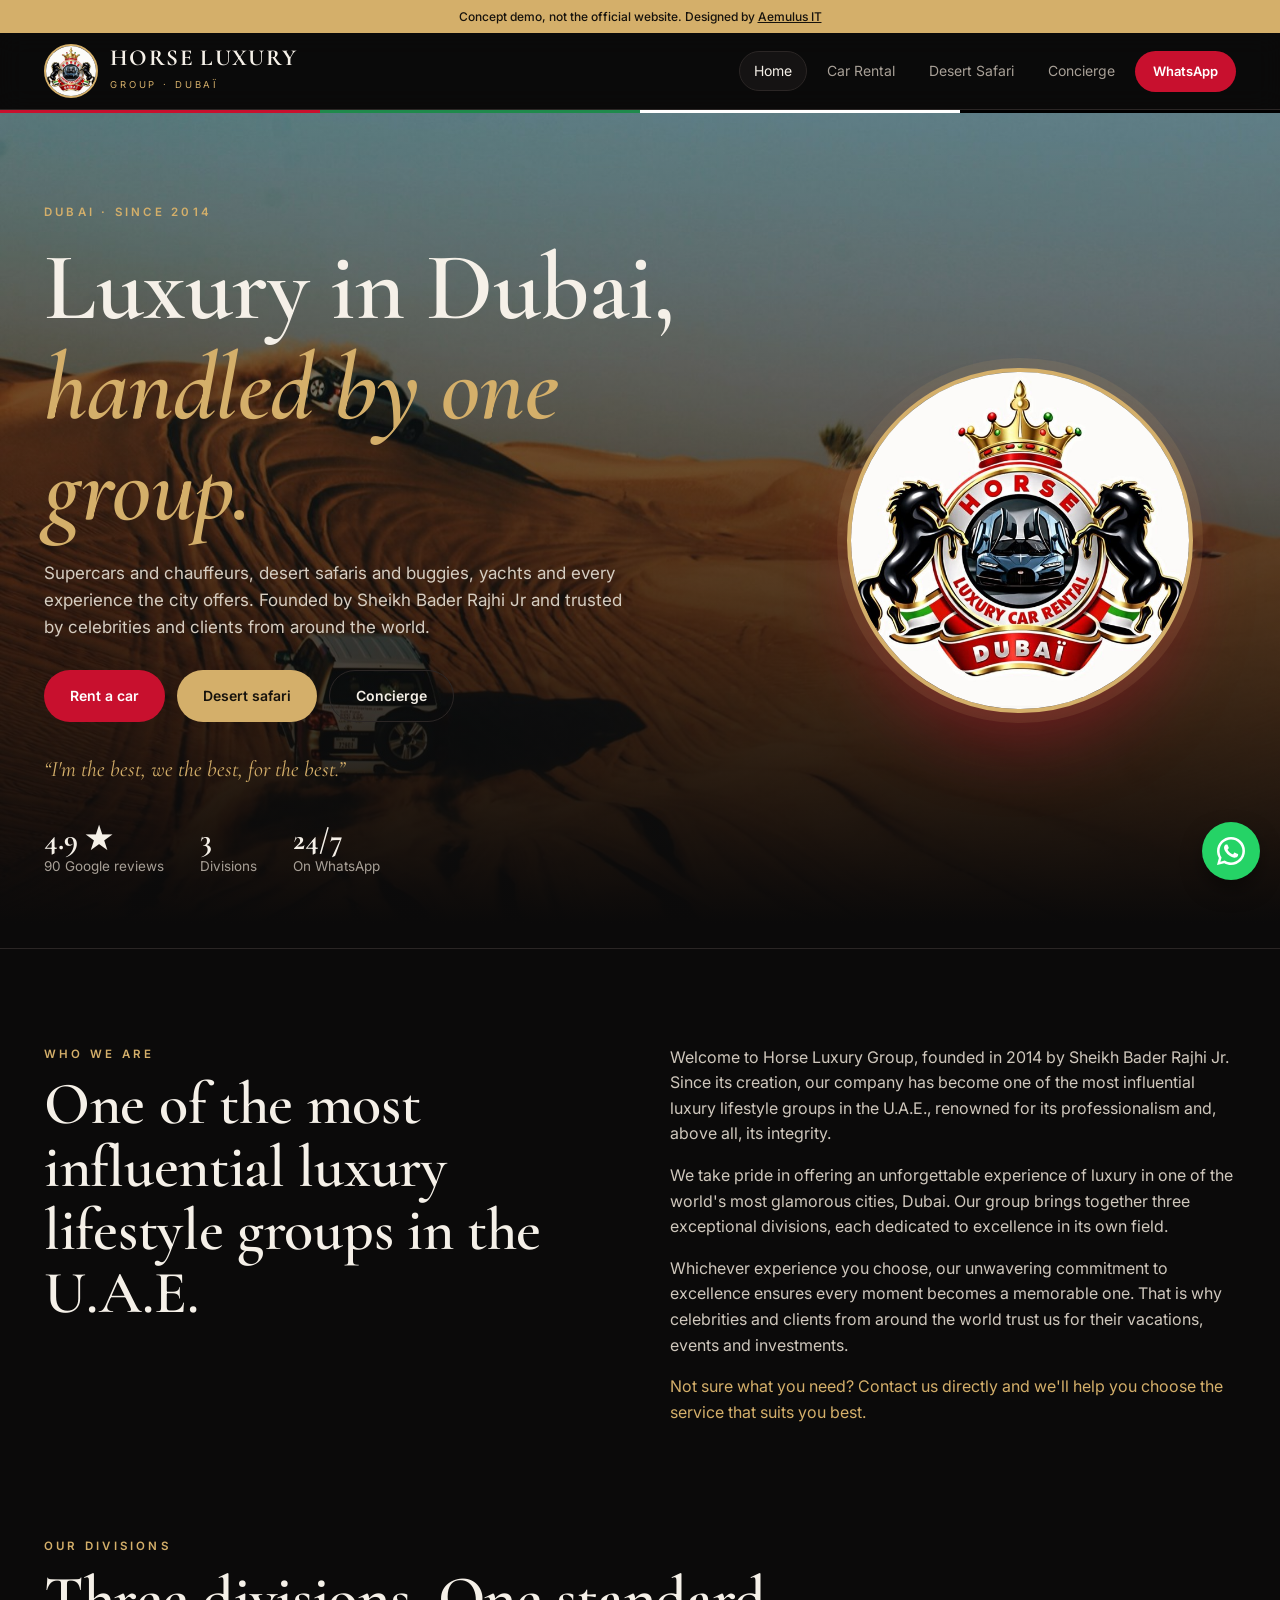
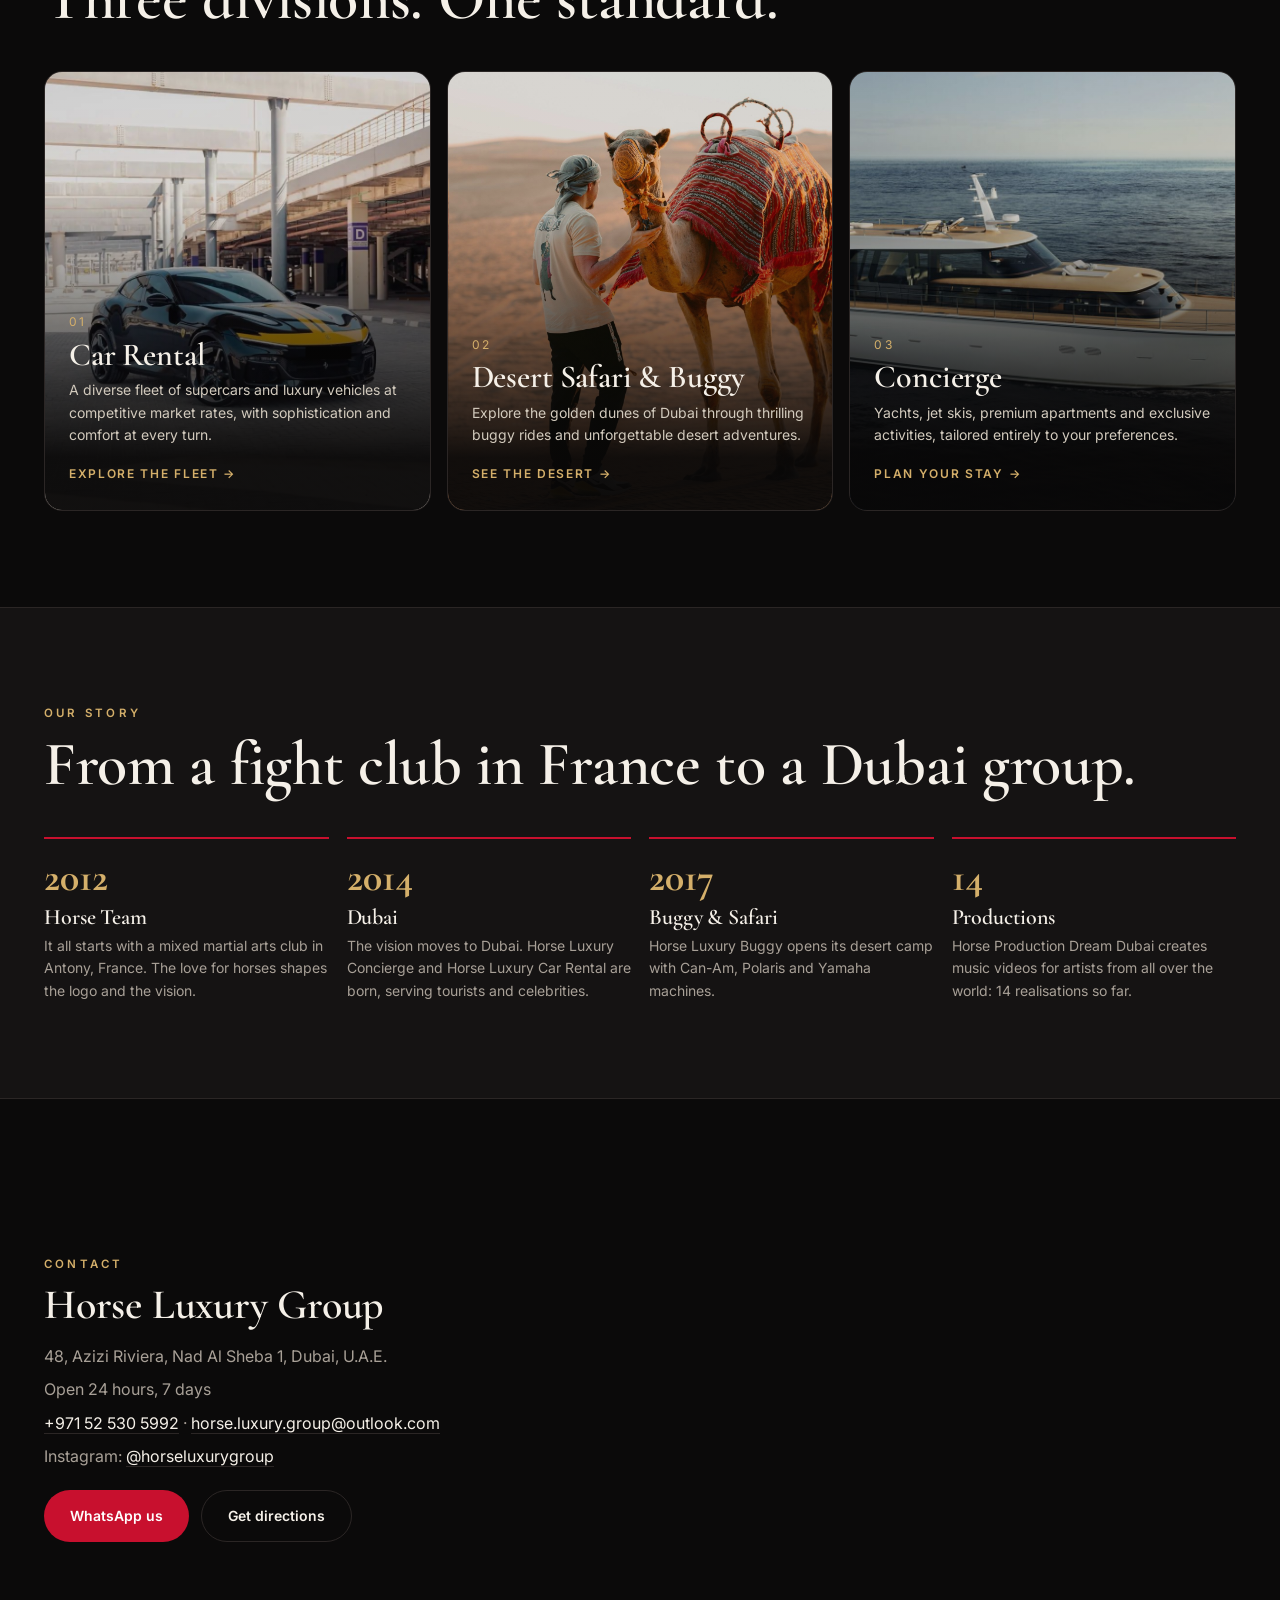
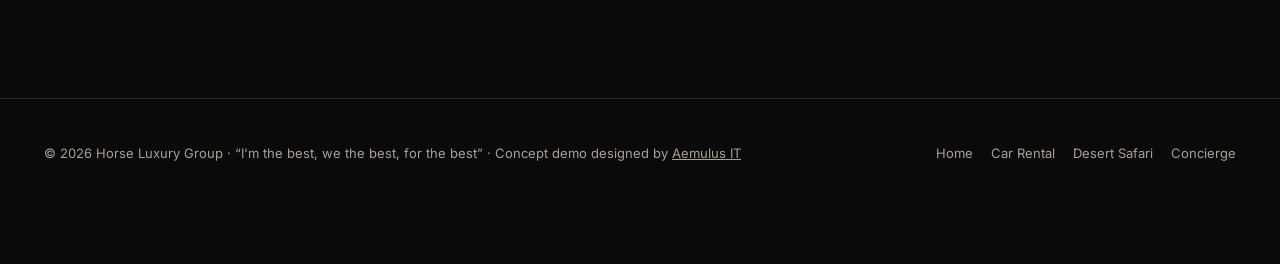
<file: index.html>
<!DOCTYPE html>
<html lang="en">
<head>
<meta charset="UTF-8">
<meta name="viewport" content="width=device-width, initial-scale=1">
<meta name="robots" content="noindex, nofollow">
<title>Horse Luxury Group · Dubai</title>
<link rel="icon" href="img/logo.jpg">
<link rel="preconnect" href="https://fonts.googleapis.com">
<link rel="preconnect" href="https://fonts.gstatic.com" crossorigin>
<link href="https://fonts.googleapis.com/css2?family=Cormorant+Garamond:ital,wght@0,500;0,600;1,500&family=Inter:wght@300;400;500;600&display=swap" rel="stylesheet">
<link rel="stylesheet" href="assets/style.css">
</head>
<body data-page="home">
<header class="hero home"><div class="bg ph" data-img="img/hero-home.jpg" data-g="red"></div><div class="wrap">
  <div>
    <div class="eyebrow reveal">Dubai · Since 2014</div>
    <h1 class="reveal">Luxury in Dubai, <em>handled by one group.</em></h1>
    <p class="lead reveal">Supercars and chauffeurs, desert safaris and buggies, yachts and every experience the city offers. Founded by Sheikh Bader Rajhi Jr and trusted by celebrities and clients from around the world.</p>
    <div class="cta reveal"><a class="btn" href="cars.html">Rent a car</a><a class="btn gold" href="safari.html">Desert safari</a><a class="btn ghost" href="concierge.html">Concierge</a></div>
    <div class="motto reveal">“I'm the best, we the best, for the best.”</div>
    <div class="trust reveal" id="trust"></div>
  </div>
  <img class="crest reveal" src="img/logo.jpg" alt="Horse Luxury Car Rental Dubai">
</div></header>

<section><div class="wrap about">
  <div class="reveal"><div class="eyebrow">Who we are</div><h2>One of the most influential luxury lifestyle groups in the U.A.E.</h2></div>
  <div class="reveal">
    <p>Welcome to Horse Luxury Group, founded in 2014 by Sheikh Bader Rajhi Jr. Since its creation, our company has become one of the most influential luxury lifestyle groups in the U.A.E., renowned for its professionalism and, above all, its integrity.</p>
    <p>We take pride in offering an unforgettable experience of luxury in one of the world's most glamorous cities, Dubai. Our group brings together three exceptional divisions, each dedicated to excellence in its own field.</p>
    <p>Whichever experience you choose, our unwavering commitment to excellence ensures every moment becomes a memorable one. That is why celebrities and clients from around the world trust us for their vacations, events and investments.</p>
    <p style="color:var(--gold)">Not sure what you need? Contact us directly and we'll help you choose the service that suits you best.</p>
  </div>
</div></section>

<section class="tight"><div class="wrap">
  <div class="head reveal"><div><div class="eyebrow">Our divisions</div><h2>Three divisions. One standard.</h2></div></div>
  <div class="divs">
    <a class="div reveal" href="cars.html"><div class="ph" data-img="img/div-cars.jpg" data-g="car"></div><div class="in"><div class="n">01</div><h3>Car Rental</h3><p>A diverse fleet of supercars and luxury vehicles at competitive market rates, with sophistication and comfort at every turn.</p><span class="go">Explore the fleet →</span></div></a>
    <a class="div reveal" href="safari.html"><div class="ph" data-img="img/div-safari.jpg" data-g="sand"></div><div class="in"><div class="n">02</div><h3>Desert Safari & Buggy</h3><p>Explore the golden dunes of Dubai through thrilling buggy rides and unforgettable desert adventures.</p><span class="go">See the desert →</span></div></a>
    <a class="div reveal" href="concierge.html"><div class="ph" data-img="img/div-concierge.jpg" data-g="sea"></div><div class="in"><div class="n">03</div><h3>Concierge</h3><p>Yachts, jet skis, premium apartments and exclusive activities, tailored entirely to your preferences.</p><span class="go">Plan your stay →</span></div></a>
  </div>
</div></section>

<section class="alt"><div class="wrap">
  <div class="head reveal"><div><div class="eyebrow">Our story</div><h2>From a fight club in France to a Dubai group.</h2></div></div>
  <div class="tl reveal">
    <div><b>2012</b><h3>Horse Team</h3><p>It all starts with a mixed martial arts club in Antony, France. The love for horses shapes the logo and the vision.</p></div>
    <div><b>2014</b><h3>Dubai</h3><p>The vision moves to Dubai. Horse Luxury Concierge and Horse Luxury Car Rental are born, serving tourists and celebrities.</p></div>
    <div><b>2017</b><h3>Buggy & Safari</h3><p>Horse Luxury Buggy opens its desert camp with Can-Am, Polaris and Yamaha machines.</p></div>
    <div><b>14</b><h3>Productions</h3><p>Horse Production Dream Dubai creates music videos for artists from all over the world: 14 realisations so far.</p></div>
  </div>
</div></section>
<script src="assets/site.js"></script>
<script>
$("trust").innerHTML = `<div><b>${DATA.rating} ★</b>${DATA.reviews} Google reviews</div><div><b>3</b>Divisions</div><div><b>24/7</b>On WhatsApp</div>`;
ready();
</script>
</body></html>
</file>
<file: assets/style.css>
:root{--bg:#0B0A0A;--card:#151313;--line:#2B2625;--ink:#F5F0E8;--muted:#A8A097;--gold:#D4AF6A;--red:#C8102E;--green:#1F8A4C}
*{box-sizing:border-box;margin:0;padding:0}
html{scroll-behavior:smooth}
body{font-family:Inter,system-ui,sans-serif;background:var(--bg);color:var(--ink);line-height:1.6;-webkit-font-smoothing:antialiased}
h1,h2,h3,.serif{font-family:"Cormorant Garamond",Georgia,serif;font-weight:600;letter-spacing:-.005em;line-height:1.05}
a{color:inherit;text-decoration:none}
.wrap{max-width:1240px;margin:0 auto;padding:0 24px}
.ribbon{background:var(--gold);color:#16120c;font-size:12px;text-align:center;padding:7px 10px;font-weight:500}
.ribbon a{text-decoration:underline}
.flag{height:3px;background:linear-gradient(90deg,var(--red) 0 25%,var(--green) 25% 50%,#fff 50% 75%,#000 75%)}
nav{position:sticky;top:0;z-index:30;background:rgba(11,10,10,.9);backdrop-filter:blur(12px);border-bottom:1px solid var(--line)}
nav .wrap{min-height:76px;display:flex;align-items:center;justify-content:space-between;gap:16px;flex-wrap:wrap}
.logo{display:flex;align-items:center;gap:12px}
.logo img{width:54px;height:54px;border-radius:50%;background:#fff;object-fit:cover;border:2px solid var(--gold)}
.logo b{font-family:"Cormorant Garamond";font-size:23px;letter-spacing:.06em;text-transform:uppercase;display:block;line-height:1}
.logo small{font-size:9.5px;letter-spacing:.3em;color:var(--gold);text-transform:uppercase}
.links{display:flex;gap:6px;align-items:center;font-size:14px}
.links a.l{color:var(--muted);padding:8px 14px;border-radius:30px;white-space:nowrap}
.links a.l:hover{color:var(--ink)}
.links a.l.on{color:var(--ink);background:var(--card);border:1px solid var(--line)}
.btn{display:inline-flex;align-items:center;justify-content:center;gap:8px;background:var(--red);color:#fff;padding:14px 26px;border-radius:40px;font-weight:600;font-size:14px;border:0;cursor:pointer;font-family:inherit;transition:.2s;white-space:nowrap}
.btn:hover{filter:brightness(1.15);transform:translateY(-2px)}
.btn.gold{background:var(--gold);color:#16120c}
.btn.ghost{background:transparent;color:var(--ink);border:1px solid var(--line)}
.btn.ghost:hover{border-color:var(--ink)}
.btn.sm{padding:10px 18px;font-size:13px}
.eyebrow{font-size:11.5px;letter-spacing:.28em;text-transform:uppercase;color:var(--gold);font-weight:600}
.ph{background-size:cover;background-position:center;background-color:#1a1716}
/* hero */
.hero{position:relative;overflow:hidden;border-bottom:1px solid var(--line)}
.hero .bg{position:absolute;inset:0}
.hero .bg::after{content:"";position:absolute;inset:0;background:linear-gradient(to top,var(--bg) 3%,rgba(11,10,10,.6) 50%,rgba(11,10,10,.35))}
.hero .wrap{position:relative;padding-top:90px;padding-bottom:70px}
.hero.home .wrap{display:grid;grid-template-columns:1.25fr .75fr;gap:40px;align-items:center;min-height:78vh}
.hero h1{font-size:clamp(46px,7.5vw,104px);margin:16px 0 20px}
.hero h1 em{color:var(--gold);font-style:italic}
.hero p.lead{max-width:600px;color:#d5cdc1;font-size:17px;margin-bottom:28px}
.hero .crest{width:min(380px,80%);aspect-ratio:1;border-radius:50%;background:#fff;object-fit:cover;justify-self:center;border:4px solid var(--gold);box-shadow:0 0 0 10px rgba(212,175,106,.12),0 40px 80px -20px rgba(200,16,46,.45)}
.cta{display:flex;gap:12px;flex-wrap:wrap}
.motto{font-family:"Cormorant Garamond";font-style:italic;color:var(--gold);font-size:22px;margin-top:30px}
.trust{display:flex;gap:36px;margin-top:36px;flex-wrap:wrap;font-size:13.5px;color:var(--muted)}
.trust b{display:block;color:var(--ink);font-family:"Cormorant Garamond";font-size:30px;line-height:1.1}
section{padding:96px 0}
section.tight{padding-top:0}
.head{display:flex;justify-content:space-between;align-items:flex-end;gap:24px;margin-bottom:40px;flex-wrap:wrap}
.head h2{font-size:clamp(38px,5.2vw,62px);margin-top:10px}
.head p{color:var(--muted);max-width:520px}
.alt{background:var(--card);border-top:1px solid var(--line);border-bottom:1px solid var(--line)}
/* home */
.about{display:grid;grid-template-columns:1fr 1fr;gap:60px}
.about p{color:#cfc7bc;margin-bottom:16px;font-size:16px}
.about h2{font-size:clamp(38px,5vw,60px);margin:10px 0 0}
.divs{display:grid;grid-template-columns:repeat(3,1fr);gap:16px}
.div{position:relative;min-height:440px;border-radius:18px;overflow:hidden;display:flex;align-items:flex-end;border:1px solid var(--line)}
.div .ph{position:absolute;inset:0;transition:transform .9s}
.div:hover .ph{transform:scale(1.06)}
.div .ph::after{content:"";position:absolute;inset:0;background:linear-gradient(to top,rgba(8,7,7,.96) 12%,rgba(8,7,7,.15) 70%)}
.div .in{position:relative;padding:24px}
.div .n{color:var(--gold);font-size:12px;letter-spacing:.2em}
.div h3{font-size:32px;margin:6px 0 8px}
.div p{color:#d2cabd;font-size:14px;margin-bottom:14px}
.div .go{color:var(--gold);font-size:12px;letter-spacing:.14em;text-transform:uppercase;font-weight:600}
.tl{display:grid;grid-template-columns:repeat(4,1fr);gap:18px}
.tl div{border-top:2px solid var(--red);padding-top:18px}
.tl b{font-family:"Cormorant Garamond";font-size:40px;color:var(--gold);line-height:1}
.tl h3{font-size:22px;margin:8px 0 6px}
.tl p{color:var(--muted);font-size:14px}
/* cards */
.filters{display:flex;gap:8px;flex-wrap:wrap}
.filters button{background:var(--card);border:1px solid var(--line);color:var(--muted);padding:9px 18px;border-radius:30px;cursor:pointer;font-family:inherit;font-size:13px}
.filters button.on{background:var(--ink);color:#111;border-color:var(--ink)}
.grid3{display:grid;grid-template-columns:repeat(3,1fr);gap:18px}
.grid4{display:grid;grid-template-columns:repeat(4,1fr);gap:18px}
.card{background:var(--card);border:1px solid var(--line);border-radius:18px;overflow:hidden;transition:transform .3s,border-color .3s}
.alt .card{background:var(--bg)}
.card:hover{transform:translateY(-4px);border-color:var(--gold)}
.card .img{aspect-ratio:16/10;position:relative}
.card .tag{position:absolute;top:12px;left:12px;background:rgba(11,10,10,.75);backdrop-filter:blur(6px);font-size:11px;padding:5px 11px;border-radius:20px;letter-spacing:.06em;text-transform:uppercase}
.card .body{padding:18px 20px 20px}
.card h3{font-size:25px}
.card .spec{color:var(--muted);font-size:13px;margin:4px 0 14px}
.card .row{display:flex;justify-content:space-between;align-items:center;gap:10px}
.price b{font-family:"Cormorant Garamond";font-size:26px}
.price span{color:var(--muted);font-size:12.5px}
.card.hide{display:none}
/* packages */
.pk{display:grid;grid-template-columns:1fr 1fr;gap:18px}
.pkc{border:1px solid var(--line);border-radius:20px;overflow:hidden;background:var(--card);display:flex;flex-direction:column}
.pkc .ph{height:260px}
.pkc .tx{padding:28px;flex:1;display:flex;flex-direction:column}
.pkc h3{font-size:36px;margin:8px 0 12px}
.pkc ul{list-style:none;margin-bottom:20px}
.pkc li{padding:7px 0 7px 22px;position:relative;color:#d2cabd;font-size:14.5px;border-bottom:1px solid var(--line)}
.pkc li::before{content:"✦";position:absolute;left:0;color:var(--gold);font-size:11px;top:10px}
.prices{display:flex;gap:26px;flex-wrap:wrap;margin:auto 0 20px}
.prices div b{font-family:"Cormorant Garamond";font-size:30px;color:var(--gold);display:block;line-height:1}
.prices div span{font-size:12px;color:var(--muted);letter-spacing:.08em;text-transform:uppercase}
/* lists */
.plist{display:grid;grid-template-columns:1fr 1fr;gap:0 40px}
.pl{display:flex;align-items:baseline;gap:12px;padding:16px 4px;border-bottom:1px solid var(--line);cursor:pointer;transition:padding .2s}
.pl:hover{padding-left:12px}
.pl .n{font-family:"Cormorant Garamond";font-size:22px}
.pl small{color:var(--muted);font-size:12.5px;display:block;font-family:Inter}
.pl .d{flex:1;border-bottom:1px dotted #4a433f;transform:translateY(-5px)}
.pl .p{white-space:nowrap;color:var(--gold);font-weight:600}
.pl .p span{color:var(--muted);font-weight:400;font-size:12.5px}
.tiles{display:grid;grid-template-columns:repeat(6,1fr);gap:10px}
.tile{aspect-ratio:1;border:1px solid var(--line);border-radius:14px;background:var(--card);display:flex;flex-direction:column;align-items:center;justify-content:center;gap:8px;text-align:center;padding:10px;cursor:pointer;transition:.2s;font-size:13px}
.tile:hover{border-color:var(--gold);color:var(--gold);transform:translateY(-3px)}
.tile i{font-style:normal;font-size:26px}
/* forms */
.split{display:grid;grid-template-columns:.85fr 1.15fr;gap:60px;align-items:start}
.split h2{font-size:clamp(38px,5vw,58px);margin:12px 0 16px}
.split p{color:var(--muted)}
.form{display:grid;grid-template-columns:1fr 1fr;gap:14px}
.form .full{grid-column:1/-1}
.form label.lb{display:block;font-size:11px;letter-spacing:.14em;text-transform:uppercase;color:var(--muted);margin-bottom:7px;font-weight:600}
.form select,.form input{width:100%;background:var(--bg);border:1px solid var(--line);color:var(--ink);border-radius:12px;padding:13px 14px;font-family:inherit;font-size:15px;color-scheme:dark}
.alt .form select,.alt .form input{background:#0e0d0d}
.total{grid-column:1/-1;display:flex;justify-content:space-between;align-items:baseline;border-top:1px solid var(--line);padding-top:14px}
.total span{color:var(--muted);font-size:14px}
.total b{font-family:"Cormorant Garamond";font-size:32px;color:var(--gold)}
.terms{display:grid;grid-template-columns:1fr 1fr;gap:10px 40px;list-style:none}
.terms li{padding:10px 0 10px 24px;position:relative;color:#cfc7bc;font-size:14.5px;border-bottom:1px solid var(--line)}
.terms li::before{content:"✓";position:absolute;left:0;color:var(--gold)}
.note{color:var(--muted);font-size:13px;margin-top:16px}
/* contact + footer */
.contact{display:grid;grid-template-columns:1fr 1.3fr;gap:40px;align-items:center}
.contact h3{font-size:42px;margin:10px 0 16px}
.contact p{color:var(--muted);margin-bottom:8px}
.contact a.u{color:var(--ink);border-bottom:1px solid var(--line)}
.map{width:100%;aspect-ratio:16/10;border:0;border-radius:18px;filter:invert(.9) hue-rotate(180deg) grayscale(.5)}
footer{padding:44px 0 100px;border-top:1px solid var(--line);color:var(--muted);font-size:13px}
footer .wrap{display:flex;justify-content:space-between;gap:20px;flex-wrap:wrap;align-items:center}
footer .fl{display:flex;gap:18px;flex-wrap:wrap}
footer .fl a:hover{color:var(--ink)}
.wa{position:fixed;right:20px;bottom:20px;z-index:40;width:58px;height:58px;border-radius:50%;background:#25D366;display:grid;place-items:center;box-shadow:0 10px 25px -5px rgba(0,0,0,.6)}
.reveal{opacity:0;transform:translateY(22px);transition:opacity .8s,transform .8s}
.reveal.in{opacity:1;transform:none}
@media(max-width:1000px){
 .hero.home .wrap{grid-template-columns:1fr;min-height:0}.hero .crest{order:-1;width:200px}
 .about,.split,.contact{grid-template-columns:1fr;gap:34px}
 .divs{grid-template-columns:1fr 1fr}.div{min-height:340px}
 .tl{grid-template-columns:1fr 1fr}.grid3,.grid4{grid-template-columns:1fr 1fr}
 .pk{grid-template-columns:1fr}.plist,.terms{grid-template-columns:1fr}
 .tiles{grid-template-columns:repeat(4,1fr)}section{padding:68px 0}
 nav .wrap{padding-top:8px;padding-bottom:8px}.links{width:100%;overflow-x:auto;padding-bottom:4px}
 .hero .wrap{padding-top:56px;padding-bottom:50px}
}
@media(max-width:560px){.divs,.grid3,.grid4,.tl{grid-template-columns:1fr}.tiles{grid-template-columns:repeat(3,1fr)}.form{grid-template-columns:1fr}.links .btn{display:none}}
</file>
